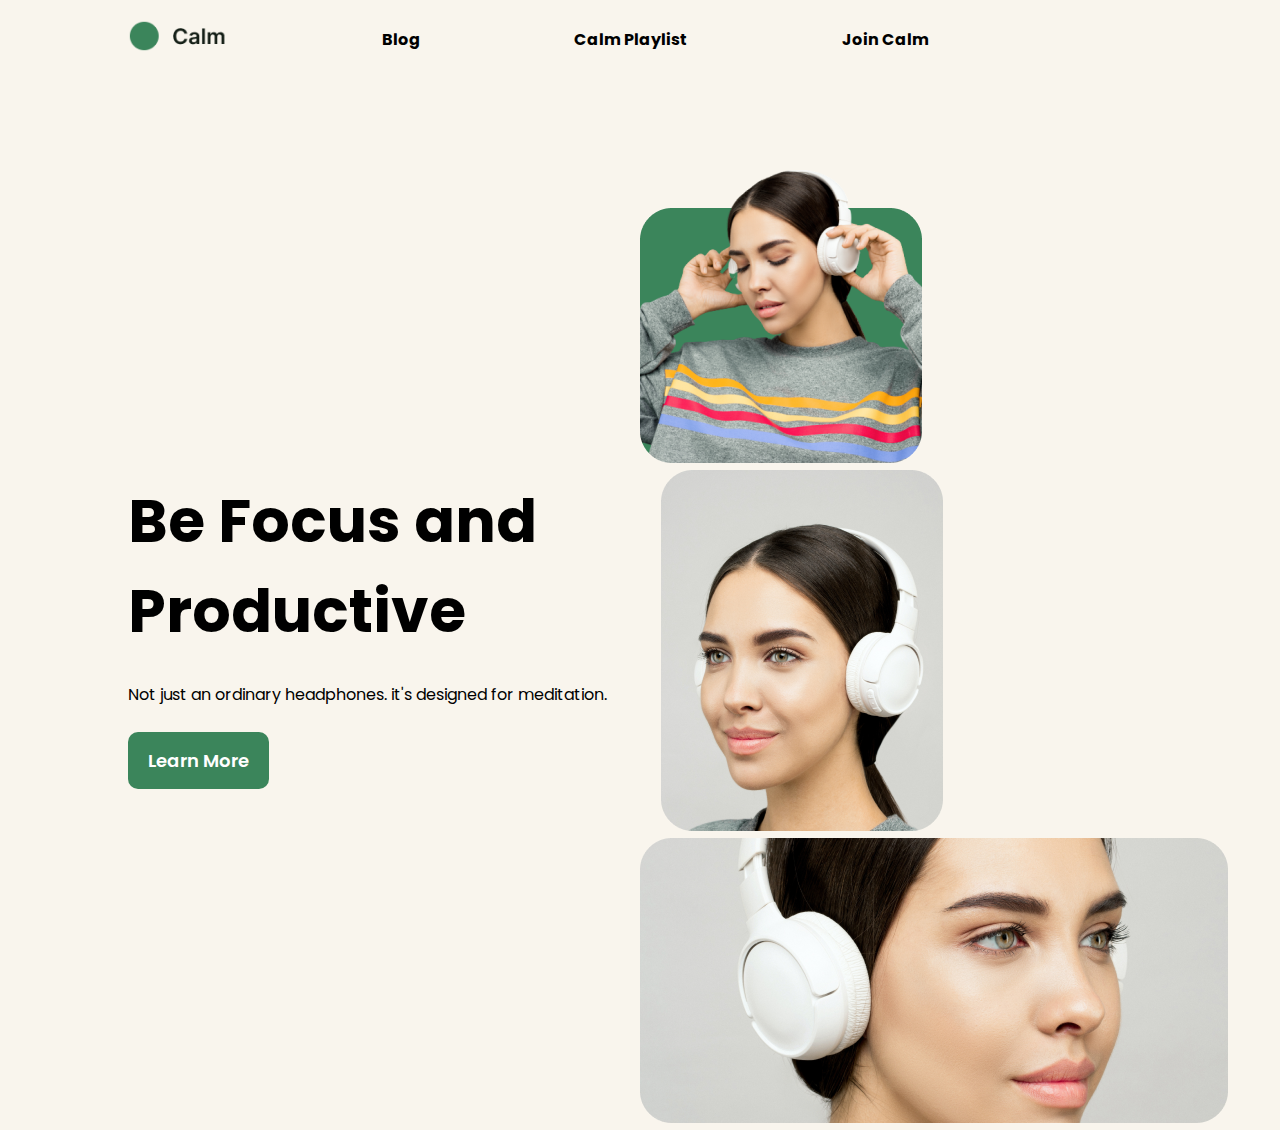
<file: 02 Feb Project with Mock up with Design 2/index.html>
<!DOCTYPE html>
<html lang="en">
<head>
    <meta charset="UTF-8">
    <meta http-equiv="X-UA-Compatible" content="IE=edge">
    <meta name="viewport" content="width=device-width, initial-scale=1.0">
    <title> Calm World | Best in Choice</title>
    <!-- css linking -->
    <link rel="stylesheet" href="./styles/style.css">
    <!-- bringing google fonts -->
    <link rel="preconnect" href="https://fonts.googleapis.com">
    <link rel="preconnect" href="https://fonts.gstatic.com" crossorigin>
    <link href="https://fonts.googleapis.com/css2?family=Heebo&family=Josefin+Sans:ital@1&family=Poppins&display=swap" rel="stylesheet">
</head>
<body>
    <!-- top-section -->
    <nav>
        <ul>
            <li><a href="#"><img src="./assets/logo.png" alt="Logo"></a></li>
            <li><a href="#">Blog</a></li>
            <li><a href="#">Calm Playlist</a></li>
            <li><a href="#">Join Calm</a></li>
        </ul>
    </nav>
    <!-- main-section -->
    <main>
        <!-- left-main-section -->
        <div class="leftmain">
            <h1>Be Focus and Productive</h1>
            <p>Not just an ordinary headphones. it's designed for meditation.</p>
            <a href="#"><button>Learn More</button></a>
        </div>
        <!-- right-main-section -->
        <div class="rightmain">
            <div>
                <img src="./assets/img1.png" alt="">
                <img id="img2" src="./assets/img2.png" alt="">
            </div>
                <img src="./assets/img3.png" alt="">
        </div>
        </main>
</body>
</html>
</file>
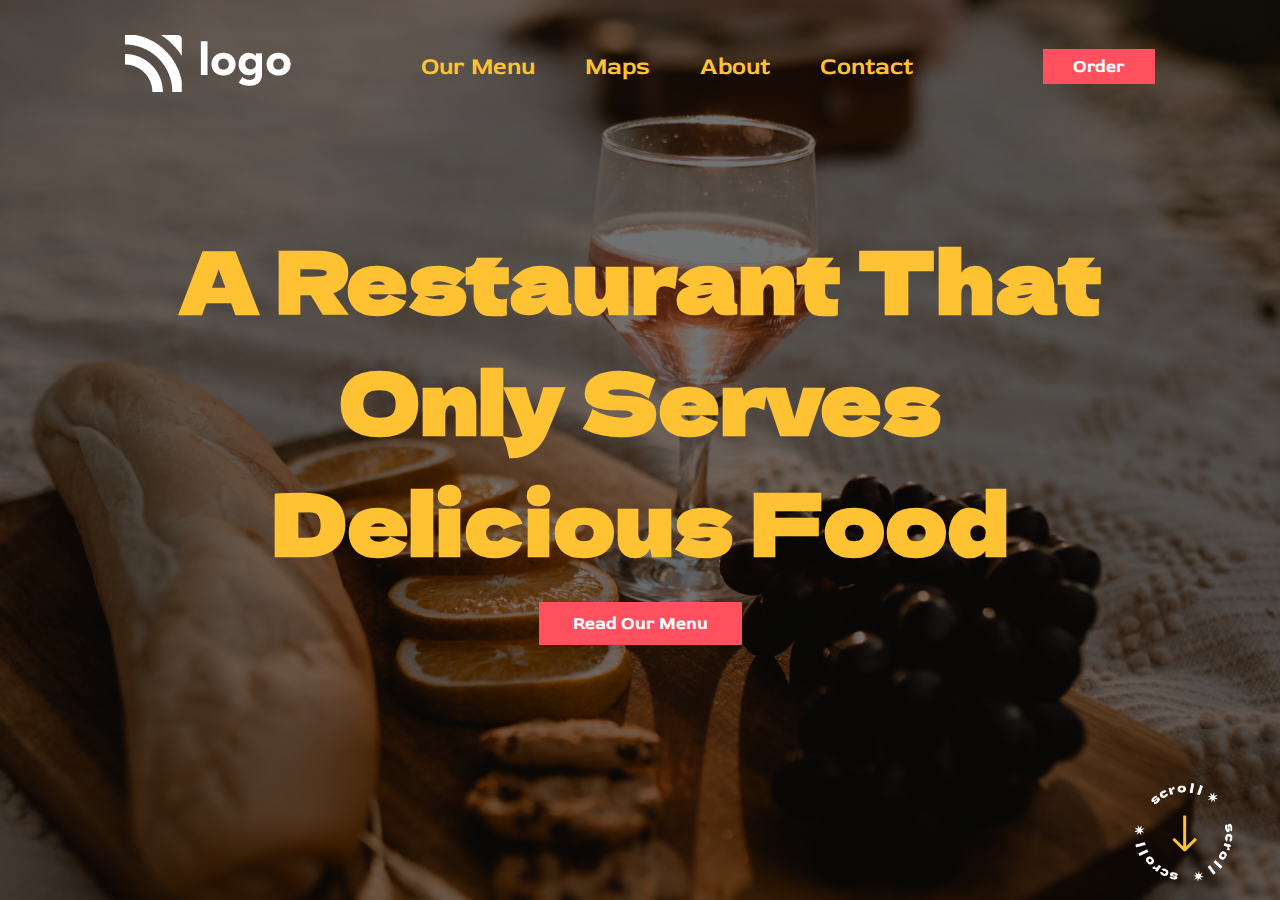
<file: 03 Feb Assignment Project/index.html>
<!DOCTYPE html>
<html lang="en">
<head>
    <meta charset="UTF-8">
    <meta http-equiv="X-UA-Compatible" content="IE=edge">
    <meta name="viewport" content="width=device-width, initial-scale=1.0">
    <title>Document</title>
    <!-- css linking -->
    <link rel="stylesheet" href="./styles/style.css">
    <!-- Red Rose Font -->
    <link rel="preconnect" href="https://fonts.googleapis.com" />
    <link rel="preconnect" href="https://fonts.gstatic.com" crossorigin />
    <link
      href="https://fonts.googleapis.com/css2?family=Red+Rose:wght@300;400;500;600;700&display=swap"
      rel="stylesheet"
    />
    <!-- Dela Font -->
    <link rel="preconnect" href="https://fonts.googleapis.com" />
    <link rel="preconnect" href="https://fonts.gstatic.com" crossorigin />
    <link
      href="https://fonts.googleapis.com/css2?family=Dela+Gothic+One&display=swap"
      rel="stylesheet"
    />
</head>
<body>
    <div class="container">
        <!-- top-section -->
        <section class="top-section">
            <nav class="navbar">
                <div>
                    <img src="./assets/white-logo.png" alt="">
                </div>
                <div>
                    <ul class="list">
                        <li class="list-item"><a href="#">Our Menu</a></li>
                        <li class="list-item"><a href="#">Maps</a></li>
                        <li class="list-item"><a href="#">About</a></li>
                        <li class="list-item"><a href="#">Contact</a></li>
                    </ul>
                </div>
                <div>
                    <button class="top-button">Order</button>
                </div>
            </nav>
        </section>
        <!-- main-section -->
        <section class="main-section">
            <div class="main">
                <h1 class="main-heading">A Restaurant That <br> Only Serves <br> Delicious Food</h1>
                <button class="main-button">Read Our Menu</button>
                <div class="bottom">
                    <div>
                        <img src="./assets/scrool.png" alt="">
                    </div>
                </div>
            </div>
        </section>
    </div>
</body>
</html>
</file>
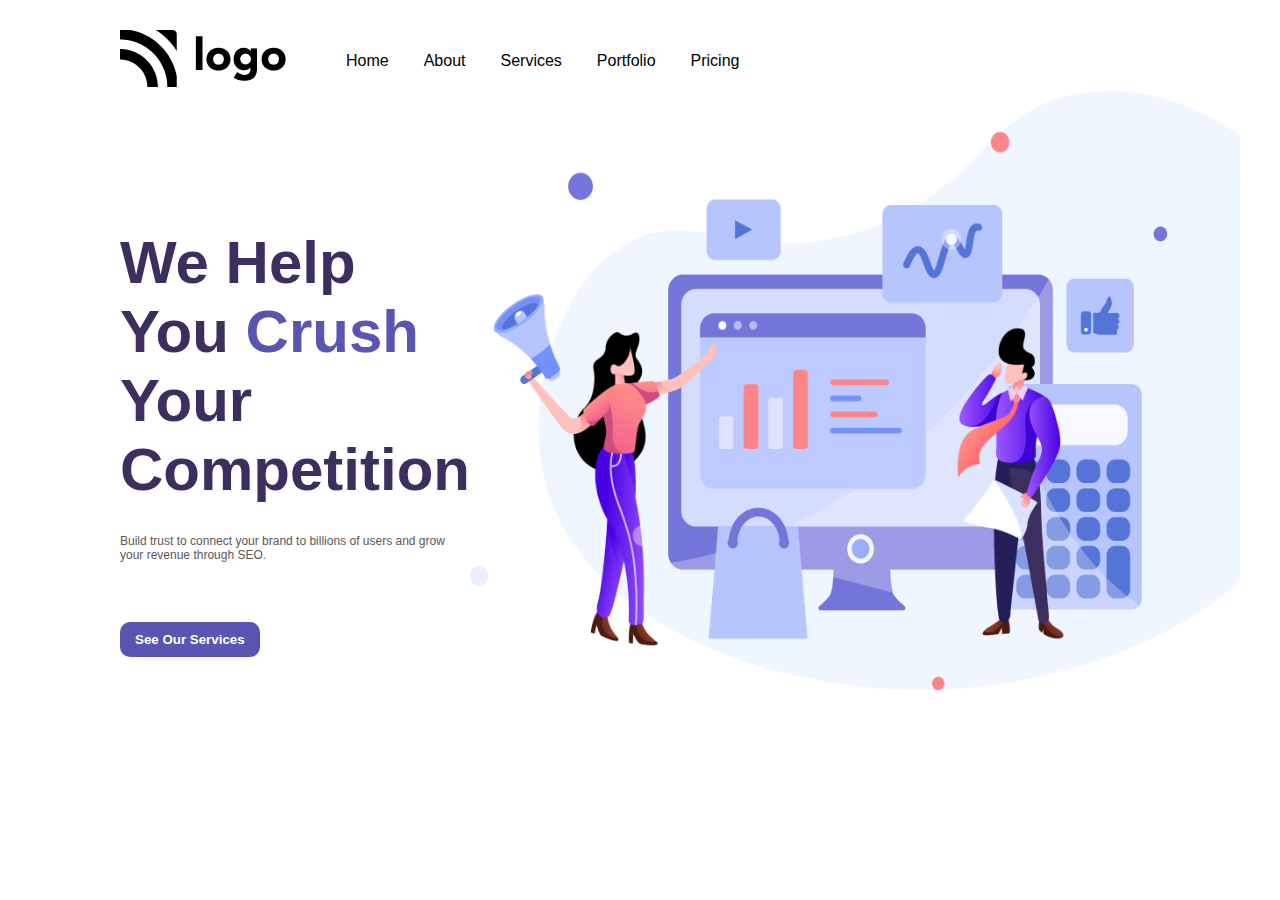
<file: 04 Feb Assignment Project/index.html>
<!DOCTYPE html>
<html lang="en">
<head>
    <meta charset="UTF-8">
    <meta http-equiv="X-UA-Compatible" content="IE=edge">
    <meta name="viewport" content="width=device-width, initial-scale=1.0">
    <title>Document</title>
    <link rel="stylesheet" href="./styles/style.css">
</head>
<body>
    <div class="all-container">
        <!-- HEADER -->
        <header class="head-container">
            <nav>
                <div class="logo-container">
                    <img src="./assets/Logo.png" alt="logo">
                </div>
                <div class="list-container">
                    <ul>
                        <li><a href="#">Home</a></li>
                        <li><a href="#">About</a></li>
                        <li><a href="#">Services</a></li>
                        <li><a href="#">Portfolio</a></li>
                        <li><a href="#">Pricing</a></li>
                    </ul>
                </div>
                <div class="btn-container">
                    <button>Contact Us</button>
                </div>
            </nav>
        </header>
        <!-- MAIN -->
        <section class="main-container">
            <div class="left-main-container">
                <div>
                    <h1><span style="color:#3C2F60"> We Help You </span> <span style="color:#5955B3">Crush</span> <span style="color:#3C2F60">Your Competition</span> </h1>
                </div>
                <div>
                    <p>Build trust to connect your brand to billions of users and grow your revenue through SEO.</p>
                </div>
                <div class="left-btn-container">
                    <button>See Our Services</button>
                </div>
            </div>
            <div class="right-main-container">
                <div class="right-img-container">
                    <img src="./assets/Header Illustration.png" alt="img">
                </div>
            </div>
        </section>
    </div>
</body>
</html>
</file>
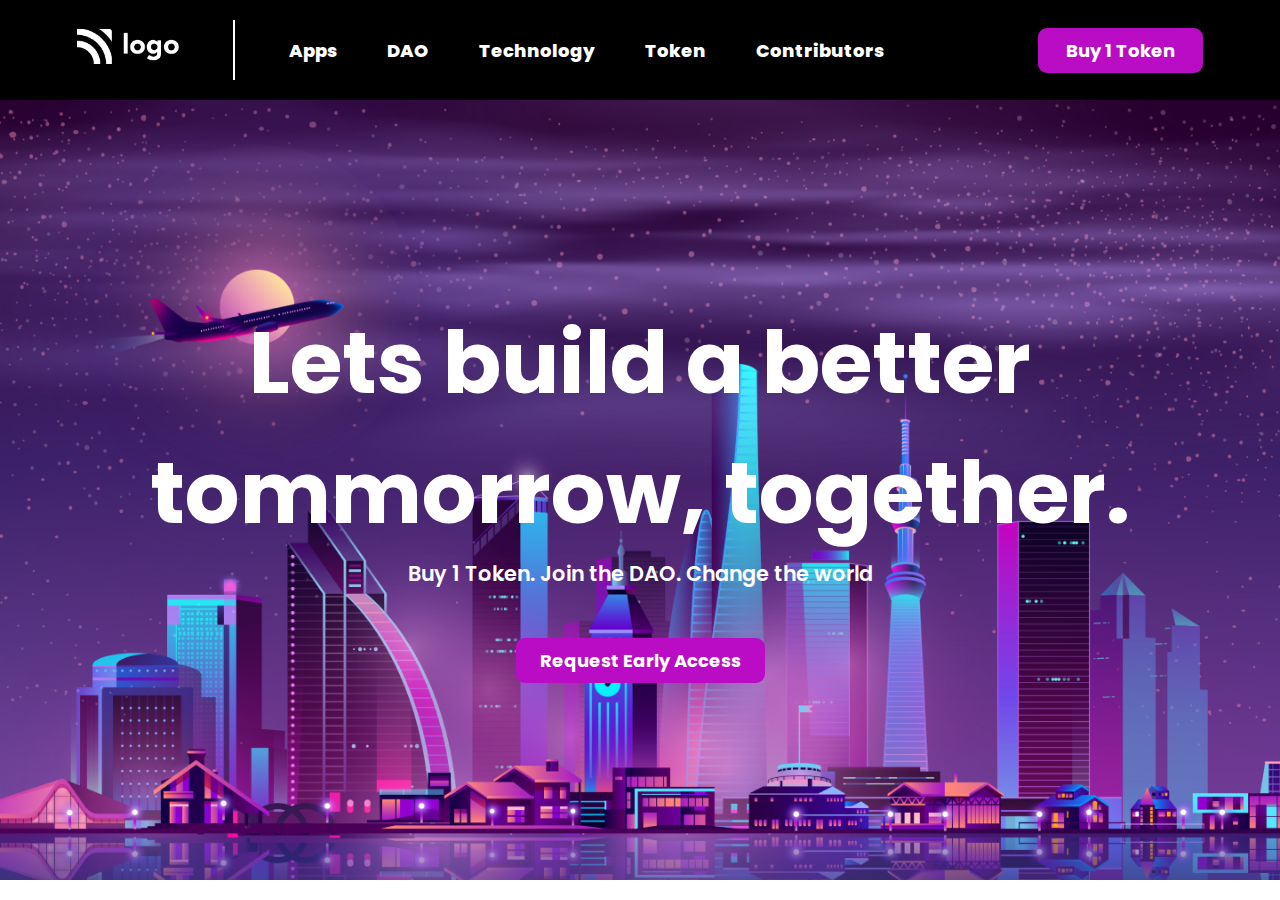
<file: 05 Feb Assignment Project/index.html>
<!DOCTYPE html>
<html lang="en">
<head>
    <meta charset="UTF-8">
    <meta http-equiv="X-UA-Compatible" content="IE=edge">
    <meta name="viewport" content="width=device-width, initial-scale=1.0">
    <title>05 Feb Assignment Project</title>
    <!-- external css linking -->
    <link rel="stylesheet" href="./styles/style.css">

    <link rel="preconnect" href="https://fonts.googleapis.com" />
    <link rel="preconnect" href="https://fonts.gstatic.com" crossorigin />
    <link
      href="https://fonts.googleapis.com/css2?family=Poppins:wght@200;300;400;500;600;700;800&display=swap"
      rel="stylesheet"
    />
    <link rel="preconnect" href="https://fonts.googleapis.com" />
    <link rel="preconnect" href="https://fonts.gstatic.com" crossorigin />
    <link
      href="https://fonts.googleapis.com/css2?family=Montserrat:wght@600;700;800&display=swap"
      rel="stylesheet"
    />
</head>
<body>
    <div class="all-container">
        <!-- HEAD-SECTION -->
        <nav class="head-container">
            <div class="logo-list-container">
                <div class="logo-container">
                    <img src="./assets/white-logo.png" alt="logo">
                </div>
                <div class="line-container"></div>
                <div class="list-container">
                    <ul>
                        <li class="list-item"><a href="#">Apps</a></li>
                        <li class="list-item"><a href="#">DAO</a></li>
                        <li class="list-item"><a href="#">Technology</a></li>
                        <li class="list-item"><a href="#">Token</a></li>
                        <li class="list-item"><a href="#">Contributors</a></li>
                    </ul>
                </div>
            </div>
            <div class="head-btn-container">
                <button>Buy 1 Token</button>
            </div>
        </nav>
        <!-- MAIN-SECTION -->
        <section class="main-container">
            <div class="main-h1-container">
                <h1>Lets build a better <br> tommorrow, together.</h1>
            </div>
            <div class="main-para-container">
                <span>Buy 1 Token. Join the DAO. Change the world</span>
            </div>
            <div class="main-btn-container">
                <button>Request Early Access</button>
            </div>
        </section>
    </div>
</body>
</html>
</file>
<file: 02 Feb Project with Mock up with Design 2/styles/style.css>
*{
    margin: 0;
    padding: 0;
    box-sizing: border-box;
    color: black;
    font-family: 'Poppins', sans-serif;
    background-color: #f9f5ed;
 }
nav{
        /* display: flex; */
        padding: 20px 10%;
        height: 15vh;
}
nav ul{
        display: flex;
        align-items: center;
}
nav ul li{
        list-style: none;
        margin-right: 15%;
        font-weight: 700;
}
nav ul li a{
        text-decoration: none;
}
nav ul li img{
        width: 100px;
}
main{
        display: flex;
        align-items: center;
        justify-content: center;
}
.leftmain{
        width: 40%;
}
.leftmain h1{
        font-size: 60px;
}
.leftmain p{
        margin: 5% 0;
}
.leftmain button{
        padding: 15px 20px;
        font-size: 18px;
        color: white;
        border: none;
        background-color: #3b855b;
        border-radius: 10px;
        font-weight: 600;
}
.leftmain button:hover{
        color: #3b855b;
        background-color: white;
        border: 1px solid black;
}
.rightmain{
        width: 40%;
}
#img2{
        margin-left: 21px;
}
</file>
<file: 03 Feb Assignment Project/styles/style.css>
/* ---------- CSS Reset ---------- */
*{
    margin: 0;
    padding: 0;
    box-sizing: border-box;
    /* font-family: "Dela Gothic One", cursive; */
    /* font-family: "Red Rose", cursive; */
}
body{
    background-image:  linear-gradient(rgba(0, 0, 0, 0.5), rgba(0, 0, 0, 0.5)), url("../assets/pexels-maxyne-barcel-10402282\ 1.png");
    height: 100%;
    width: 100%;
    background-attachment: fixed;
    background-size: cover;
}

/* ---------- NAVBAR ---------- */
.navbar{
    font-family: "Red Rose", cursive;
    display: flex;
    justify-content: space-around;
    align-items: center;
    padding: 0px 60px 0px 60px;
    margin-top: 35px;
}
.list{
    display: flex;
    list-style: none;
    gap: 50px;
    align-items: center;
    font-weight: 600;
    font-size: x-large;
}
.list li a{
    text-decoration: none;
    color: #ffc233;
}
.list li a:hover{
    text-decoration: underline;
}

.top-button{
    font-family: "Red Rose", cursive;
    padding: 6px 30px;
    font-size: large;
    font-weight: 700;
    color: #ffffff;
    background-color: #ff505f;
    border: none;
    cursor: pointer;
    /* line-height: 30px; */
}

/* ----------- MAIN ----------- */

.main{
    text-align: center;
    margin-top: 120px;
    font-family: "Dela Gothic One", cursive;
    color: #ffc233;
    font-weight: 400;
    font-size: 42px;
}
.main-button{
    font-family: "Red Rose", cursive;
    padding: 10px 34px;
    font-size: large;
    font-weight: 700;
    color: #ffffff;
    background-color: #ff505f;
    border: none;
    cursor: pointer;
}
.bottom{
    position: absolute;
    bottom: 0px;
    right: 40px;
}
.bottom img{
    height: 110px;
}
</file>
<file: 04 Feb Assignment Project/styles/style.css>
/* CSS RESET */
*{
    margin: 0;
    padding: 0;
    box-sizing: border-box;
    color: black;
    font-family: "Poppins", sans-serif;
}

.all-container{
    margin-left: 120px;
    margin-right: 120px;
    margin-top: 30px;
}

/* STYLING OF HEAD */
.head-container nav{
    display: flex;
    align-items: center;
}
.head-container nav .list-container ul{
    display: flex;
    gap: 35px;
    margin-left: 60px;
}
.head-container nav .list-container ul li{
    list-style: none;
}
.head-container nav .list-container ul a{
    text-decoration: none;
    font-weight: 500;
    
}
.head-container nav .list-container ul a:hover{
    color: #5955B3;
    text-decoration: underline;
}
.head-container nav .btn-container button{
    padding: 10px 16px;
    font-weight: 700;
    border: none;
    background-color: #5955B3;
    color: #ffffff;
    border-radius: 10px;
    margin-left: 570px;
    cursor: pointer;
}

/* STYLING OF MAIN */
.main-container{
    display: flex;
}
.main-container .left-main-container h1{
    margin-top: 137px;
    font-size: 60px;
}
.main-container .left-main-container p{
    color: #5a5757;
    margin-top: 30px;
    font-size: 12px;
}
.main-container .left-btn-container button{
    background-color: #5955B3;
    color: #ffffff;
    margin-top: 60px;
    padding: 10px 15px;
    border: none;
    border-radius: 10px;
    cursor: pointer;
    font-weight: 600;
}
.main-container .right-main-container .right-img-container img{
    height: 600px;
}
</file>
<file: 05 Feb Assignment Project/styles/style.css>
/* ---------- CSS RESET ---------- */
*{
    margin: 0;
    padding: 0;
    box-sizing: border-box;
    font-family: "Poppins", sans-serif;
    color: #ffffff;
}

/* ---------- HEAD ---------- */
.head-container{
    background-color: #000000;
    display: flex;
    align-items: center;
    justify-content: space-around;
    height: 100px;
    width: 100%;
}
.logo-list-container{
    display: flex;
    align-items: center;
}
/* LOGO */
.logo-container img{
    height: 35px;
    cursor: pointer;
    margin-right: 54px;
}
/* LINE */
.line-container{
    height: 60px;
    width: 2px;
    background-color: #ffffff;
    /* margin-left: -120px; */
}
/* LIST */
.list-container ul{
    display: flex;
    gap: 50px;
    list-style: none;
    margin-left: 54px;
}
.list-item a{
    text-decoration: none;
    font-weight: 800;
    font-size: large;
}
.list-item a:hover{
    text-decoration: underline;
}
/* BUTTON */
.head-btn-container button{
    padding: 9px 28px;
    border-radius: 9px;
    border: none;
    cursor: pointer;
    font-weight: 700;
    font-size: large;
    background-color: #BA0CC5;
}

/* ------------- MAIN --------------- */
.main-container{
    background-image: url(../assets/bg.png);
    height: 86.7vh;
    background-size: cover;
    display: flex;
    align-items: center;
    flex-direction: column;
    text-align: center;
    justify-content: center;
    font-style: normal;
}
.main-h1-container{
    font-size: 2.7rem;
}
.main-para-container{
    font-size: 1.3rem;
    font-weight: 600;
}
.main-btn-container button{
    background-color: #BA0CC5;
    border: none;
    padding: 9px 24px;
    margin-top: 49px;
    font-size: large;
    font-weight: 700;
    border-radius: 9px;
    cursor: pointer;
}
</file>
